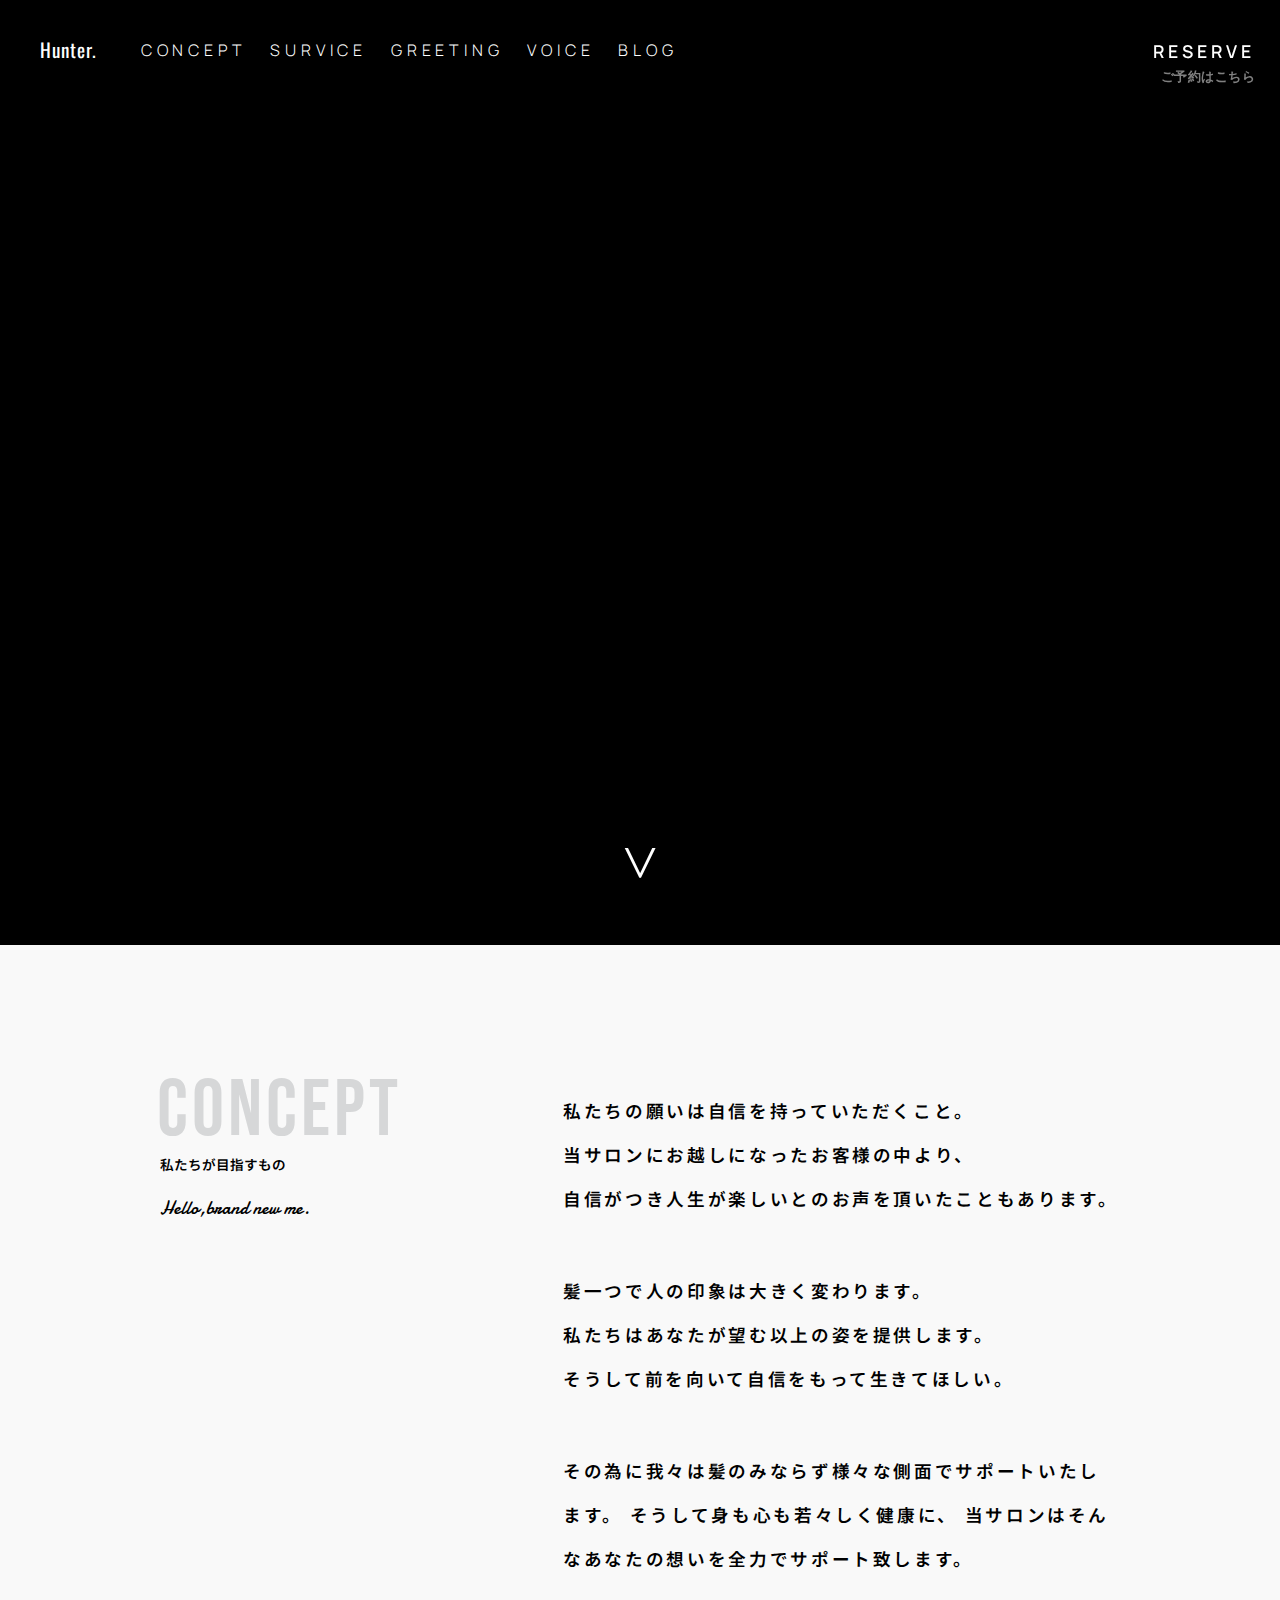
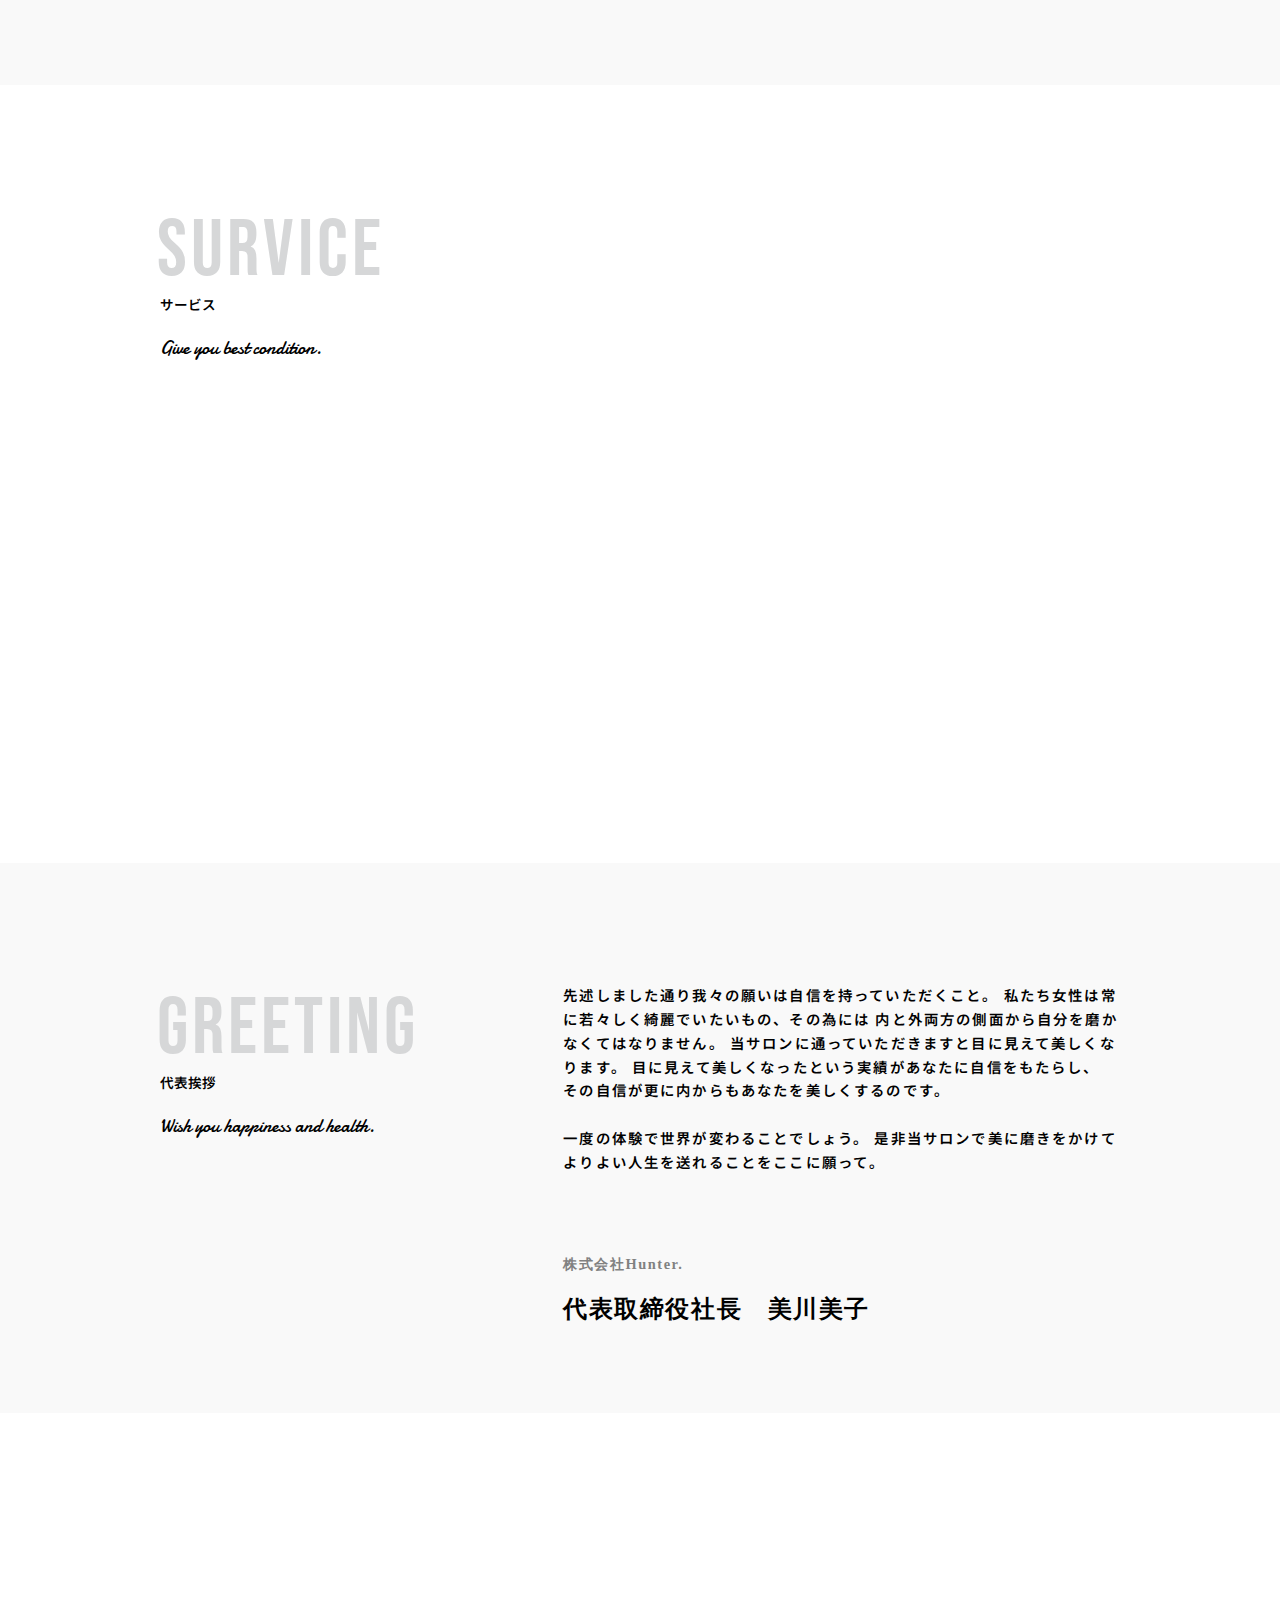
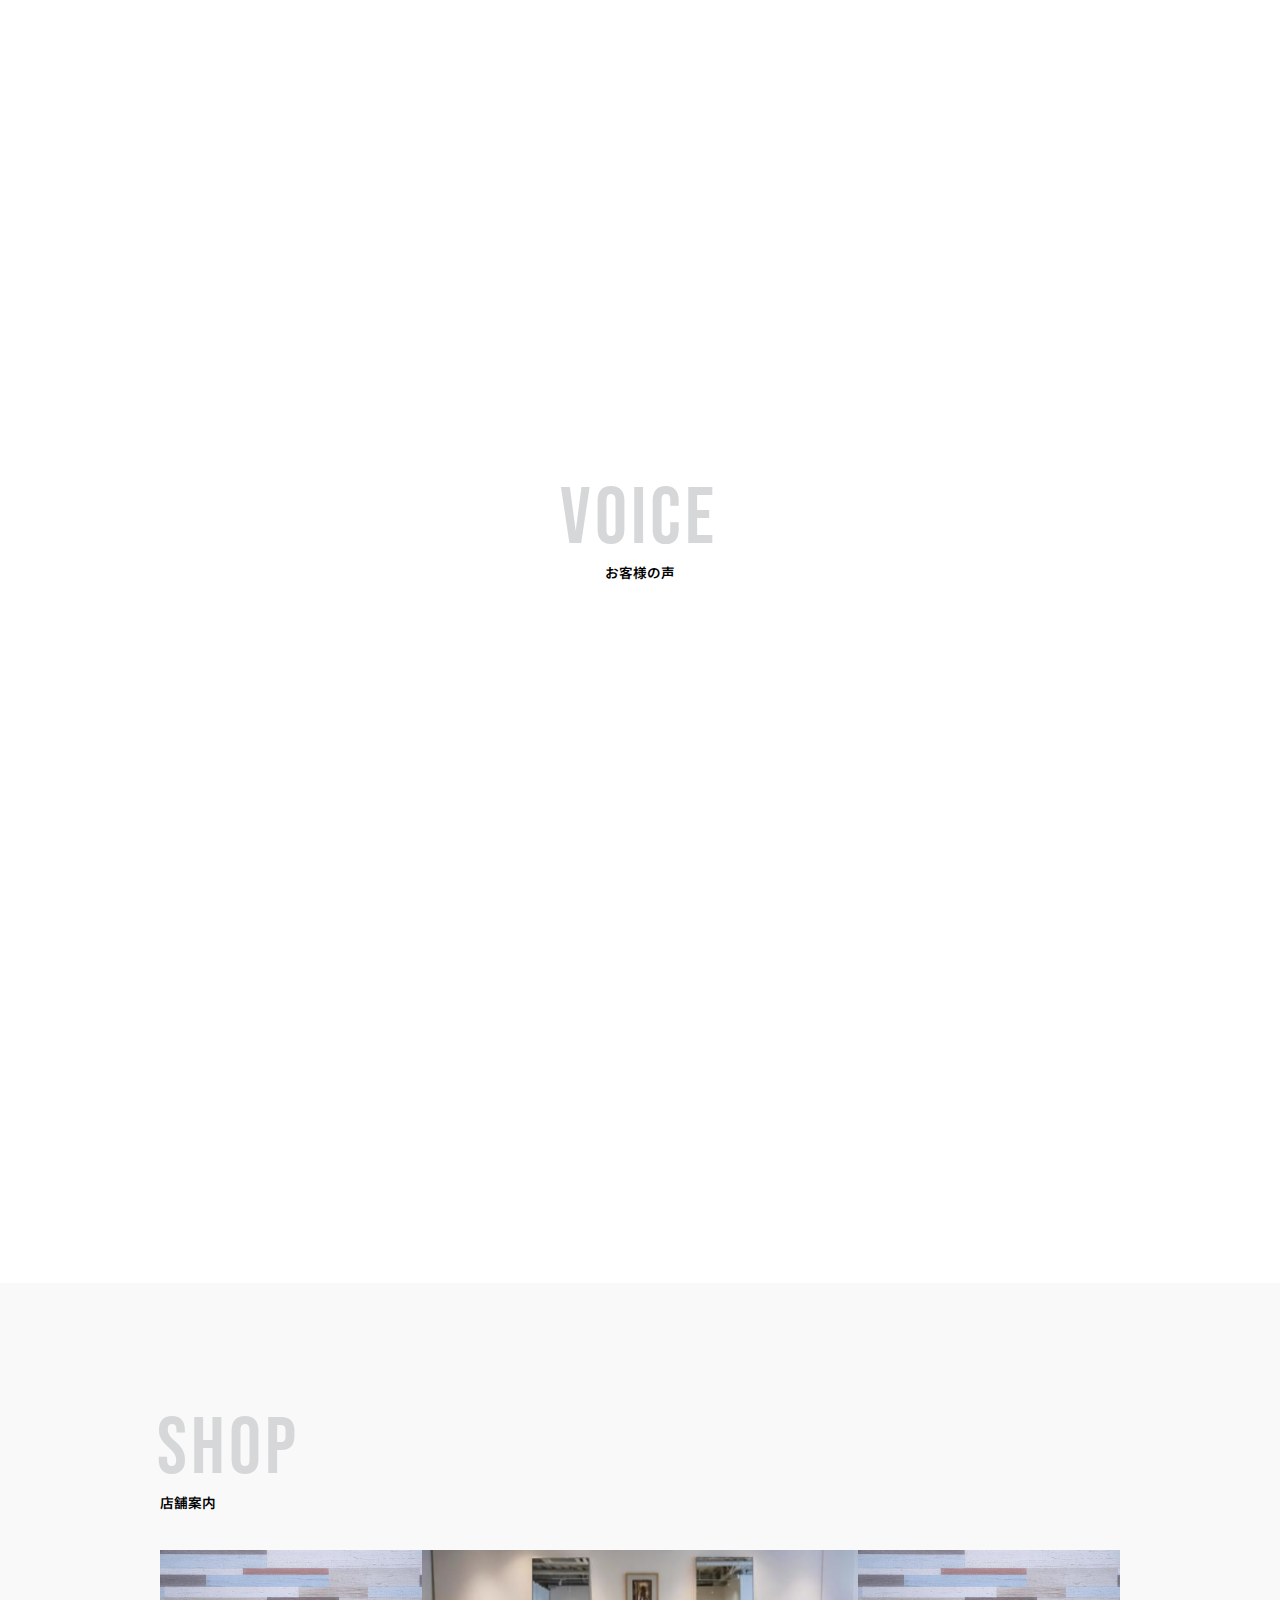
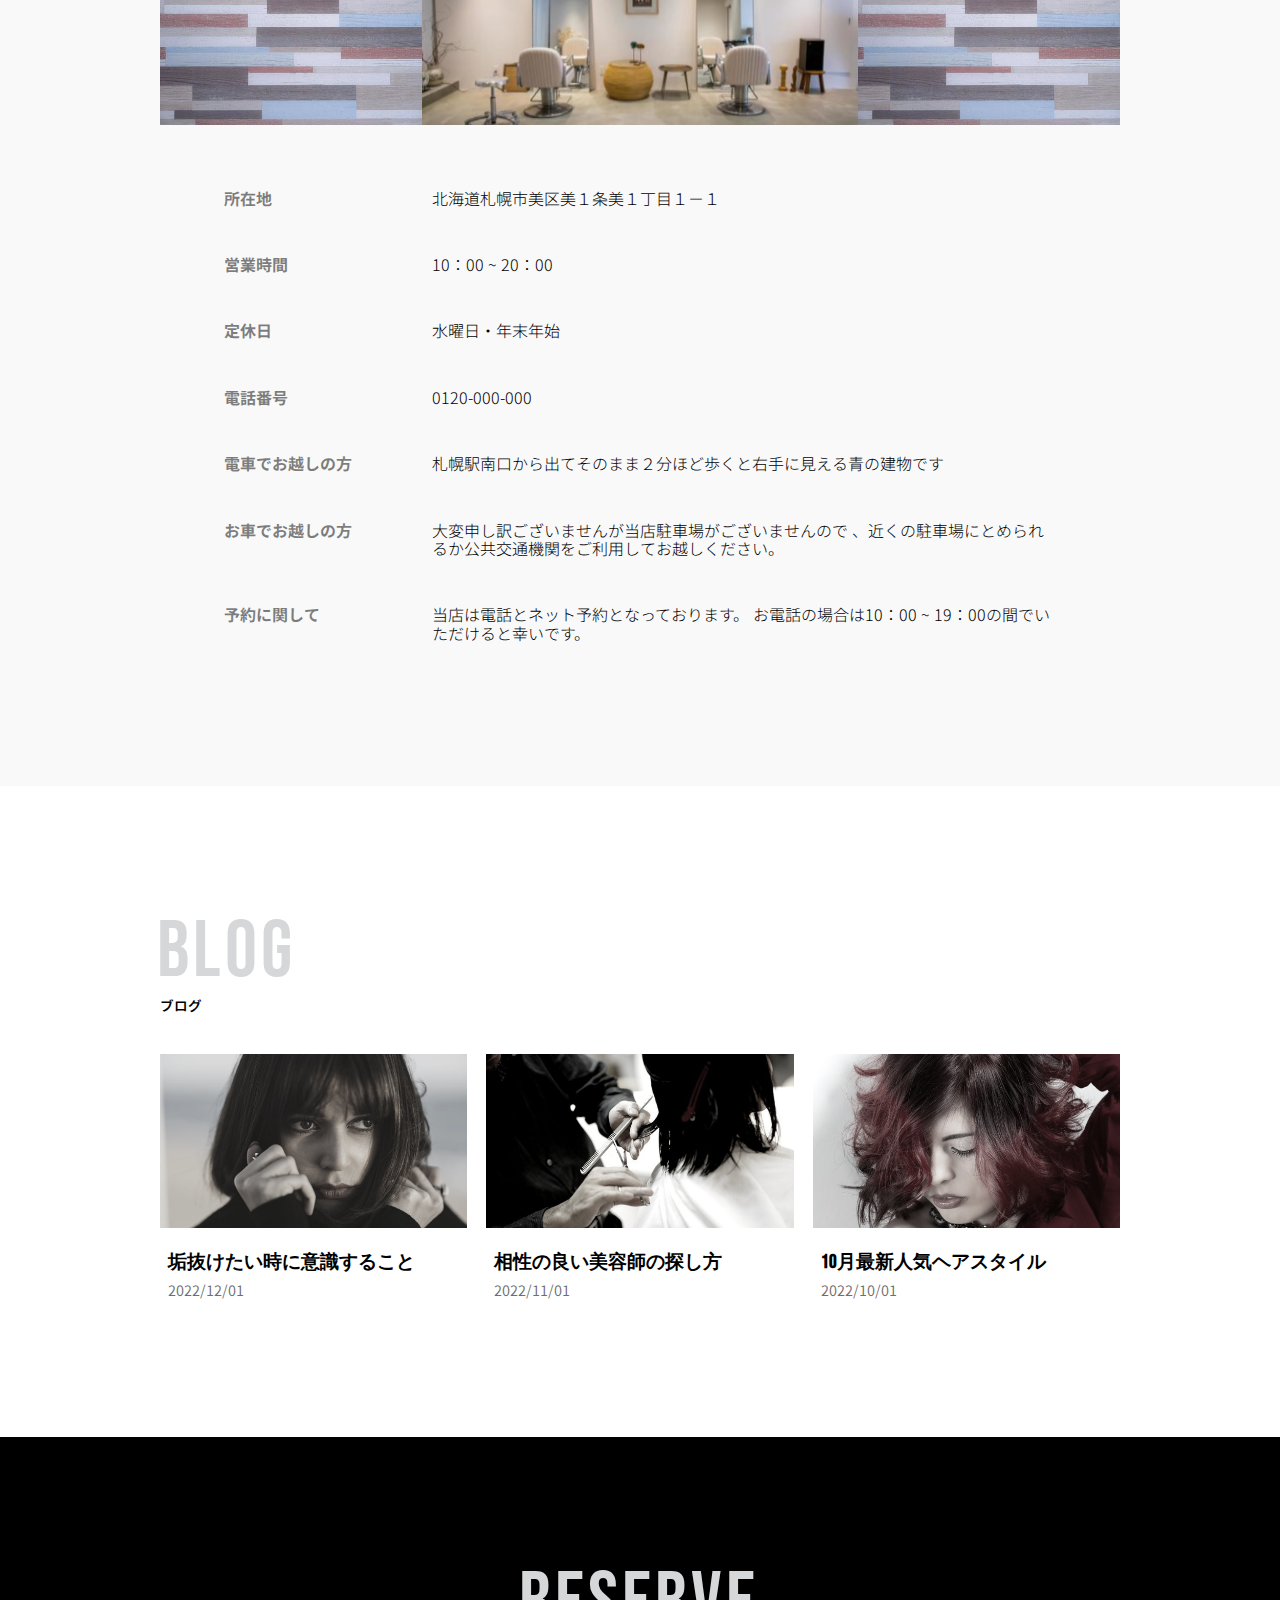
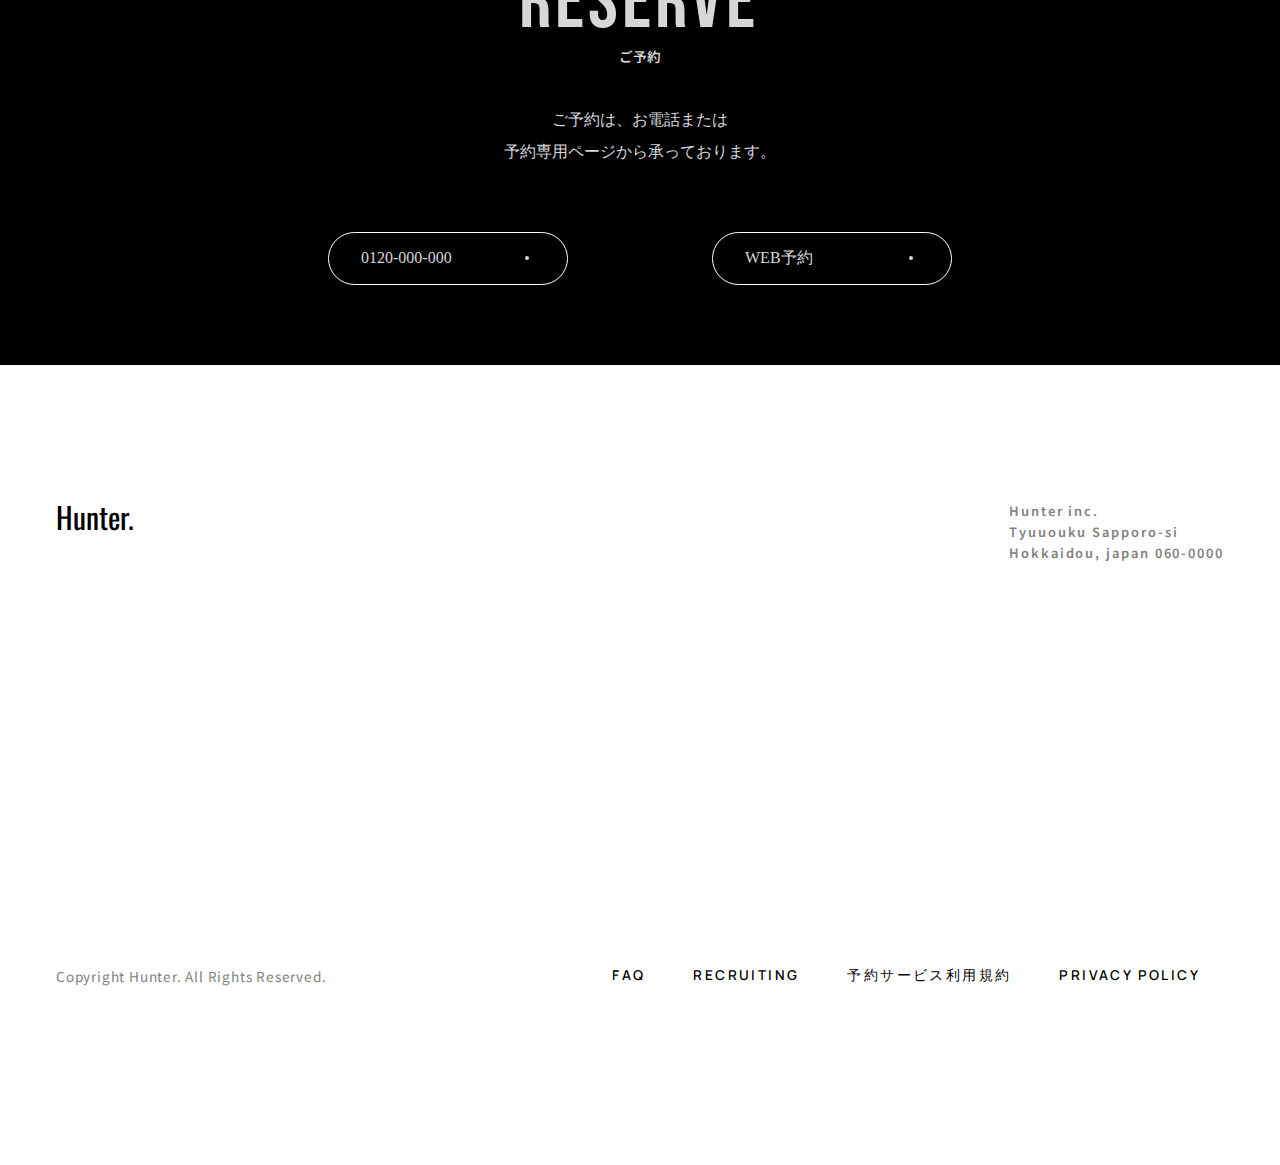
<file: index.html>
<!DOCTYPE html>
<html lang="ja">

<head>
    <meta charset="UTF-8">
    <meta http-equiv="X-UA-Compatible" content="IE=edge">
    <meta name="viewport" content="width=device-width, initial-scale=1.0">
    <link rel="stylesheet" href="style.css">
    <link rel="stylesheet" href="reset.css">
    <!-- google fonts -->
    <link rel="preconnect" href="https://fonts.googleapis.com">
    <link rel="preconnect" href="https://fonts.gstatic.com" crossorigin>
    <link href="https://fonts.googleapis.com/css2?family=Manrope:wght@200&display=swap" rel="stylesheet">
    <link href="https://fonts.googleapis.com/css2?family=Oswald&display=swap" rel="stylesheet">
    <link href="https://fonts.googleapis.com/css2?family=Damion&display=swap" rel="stylesheet">
    <link href="https://fonts.googleapis.com/css2?family=Bebas+Neue&display=swap" rel="stylesheet">
    <link href="https://fonts.googleapis.com/css2?family=Noto+Sans+JP:wght@300&display=swap" rel="stylesheet">
    <link href="https://fonts.googleapis.com/css2?family=Bebas+Neue&display=swap" rel="stylesheet">
    <!-- JQuery CDN -->
    <script src="https://code.jquery.com/jquery-3.6.1.min.js"
        integrity="sha256-o88AwQnZB+VDvE9tvIXrMQaPlFFSUTR+nldQm1LuPXQ=" crossorigin="anonymous"></script>
    <title>Hunter.</title>
</head>

<body id="top">
    <header>
        <div class="hd-area">
            <a href="#top" class="hd-title">
                <h2>Hunter.</h2>
            </a>
            <nav>
                <ul class="hd-list">
                    <li><a href="#concept">CONCEPT</a></li>
                    <li><a href="#survice">SURVICE</a></li>
                    <li><a href="#greeting">GREETING</a></li>
                    <li><a href="#voice">VOICE</a></li>
                    <li><a href="#blog">BLOG</a></li>
                </ul>
            </nav>
        </div>
        <div class="scroll-hd">
            <a href="#top" class="scroll-hd-title hd-title">
                <h2>Hunter.</h2>
            </a>
            <nav>
                <ul class="scroll-hd-list hd-list">
                    <li><a href="#concept">CONCEPT</a></li>
                    <li><a href="#survice">SURVICE</a></li>
                    <li><a href="#greeting">GREETING</a></li>
                    <li><a href="#voice">VOICE</a></li>
                    <li><a href="#blog">BLOG</a></li>
                </ul>
            </nav>
        </div>
        <div class="sp-hd">
            <div class="hamburger">
                <!-- onclick="this.classList.toggle('swich')" -->
                <div class="plate plate1" >
                    <svg class="burger" version="1.1" height="100" width="100" viewBox="0 0 100 100">
                        <path class="line line1" d="M 30,65 H 70" />
                        <path class="line line2"
                            d="M 70,50 H 30 C 30,50 18.644068,50.320751 18.644068,36.016949 C 18.644068,21.712696 24.988973,6.5812347 38.79661,11.016949 C 52.604247,15.452663 46.423729,62.711864 46.423729,62.711864 L 50.423729,49.152542 L 50.423729,16.101695" />
                        <path class="line line3"
                            d="M 30,35 H 70 C 70,35 80.084746,36.737688 80.084746,25.423729 C 80.084746,19.599612 75.882239,9.3123528 64.711864,13.559322 C 53.541489,17.806291 54.423729,62.711864 54.423729,62.711864 L 50.423729,49.152542 V 16.101695" />
                    </svg>
                    <svg class="x" version="1.1" height="100" width="100" viewBox="0 0 100 100">
                        <path class="line" d="M 34,32 L 66,68" />
                        <path class="line" d="M 66,32 L 34,68" />
                    </svg>
                </div>
            </div>
            <div class="open-hd">
                <a href="#top" class="open-title">
                    <h2>Hunter.</h2>
                </a>
                <nav class="open-nav">
                    <ul class="open-list">
                    <li><a href="#concept">CONCEPT</a></li>
                    <li><a href="#survice">SURVICE</a></li>
                    <li><a href="#greeting">GREETING</a></li>
                    <li><a href="#voice">VOICE</a></li>
                    <li><a href="#blog">BLOG</a></li>
                    </ul>
                </nav>
            </div>
        </div>
        <a href="./reserve.html" class="triangle-corner">
            <p class="tr-title">RESERVE</p>
            <p><span>ご予約はこちら</span></p>
        </a>
    </header>
    <main>
        <section class="top-wrapper">
            <div class="top-bgimg">
                <div class="bgimg pic1"></div>
                <div class="bgimg pic2"></div>
            </div>
            <div class="top-scroll">
                <p>></p>
            </div>
        </section>
        <!-- cc = concept -->
        <div class="cc-bg">
            <div class="inner">
                <section id="concept" class="cc-area">
                    <div class="cc-left">
                        <div class="cc-title">
                            <h2>CONCEPT</h2>
                            <p>私たちが目指すもの</p>
                        </div>
                        <div class="cc-catchcopy">
                            <p>Hello,brand new me.</p>
                        </div>
                    </div>
                    <div class="cc-right">
                        <p>
                            私たちの願いは自信を持っていただくこと。<br>
                            当サロンにお越しになったお客様の中より、<br>
                            自信がつき人生が楽しいとのお声を頂いたこともあります。
                        </p>
                        <p>
                            髪一つで人の印象は大きく変わります。<br>
                            私たちはあなたが望む以上の姿を提供します。<br>
                            そうして前を向いて自信をもって生きてほしい。
                        </p>
                        <p>
                            その為に我々は髪のみならず様々な側面でサポートいたします。
                            そうして身も心も若々しく健康に、
                            当サロンはそんなあなたの想いを全力でサポート致します。
                        </p>
                    </div>
                </section>
            </div>
        </div>
        <div class="sv-bg">
            <div class="inner">
                <section id="survice" class="sv-area">
                    <div class="sv-left">
                        <div class="sv-title">
                            <h2>SURVICE</h2>
                            <p>サービス</p>
                        </div>
                        <div class="sv-catchcopy">
                            <p>Give you best condition.</p>
                        </div>
                    </div>
                    <div class="sv-right">
                        <div class="esthe sv-item">
                            <div class="sv-logo">
                                <svg xmlns="http://www.w3.org/2000/svg" width="16" height="16" fill="currentColor"
                                    class="bi bi-flower1" viewBox="0 0 16 16">
                                    <path
                                        d="M6.174 1.184a2 2 0 0 1 3.652 0A2 2 0 0 1 12.99 3.01a2 2 0 0 1 1.826 3.164 2 2 0 0 1 0 3.652 2 2 0 0 1-1.826 3.164 2 2 0 0 1-3.164 1.826 2 2 0 0 1-3.652 0A2 2 0 0 1 3.01 12.99a2 2 0 0 1-1.826-3.164 2 2 0 0 1 0-3.652A2 2 0 0 1 3.01 3.01a2 2 0 0 1 3.164-1.826zM8 1a1 1 0 0 0-.998 1.03l.01.091c.012.077.029.176.054.296.049.241.122.542.213.887.182.688.428 1.513.676 2.314L8 5.762l.045-.144c.248-.8.494-1.626.676-2.314.091-.345.164-.646.213-.887a4.997 4.997 0 0 0 .064-.386L9 2a1 1 0 0 0-1-1zM2 9l.03-.002.091-.01a4.99 4.99 0 0 0 .296-.054c.241-.049.542-.122.887-.213a60.59 60.59 0 0 0 2.314-.676L5.762 8l-.144-.045a60.59 60.59 0 0 0-2.314-.676 16.705 16.705 0 0 0-.887-.213 4.99 4.99 0 0 0-.386-.064L2 7a1 1 0 1 0 0 2zm7 5-.002-.03a5.005 5.005 0 0 0-.064-.386 16.398 16.398 0 0 0-.213-.888 60.582 60.582 0 0 0-.676-2.314L8 10.238l-.045.144c-.248.8-.494 1.626-.676 2.314-.091.345-.164.646-.213.887a4.996 4.996 0 0 0-.064.386L7 14a1 1 0 1 0 2 0zm-5.696-2.134.025-.017a5.001 5.001 0 0 0 .303-.248c.184-.164.408-.377.661-.629A60.614 60.614 0 0 0 5.96 9.23l.103-.111-.147.033a60.88 60.88 0 0 0-2.343.572c-.344.093-.64.18-.874.258a5.063 5.063 0 0 0-.367.138l-.027.014a1 1 0 1 0 1 1.732zM4.5 14.062a1 1 0 0 0 1.366-.366l.014-.027c.01-.02.021-.048.036-.084a5.09 5.09 0 0 0 .102-.283c.078-.233.165-.53.258-.874a60.6 60.6 0 0 0 .572-2.343l.033-.147-.11.102a60.848 60.848 0 0 0-1.743 1.667 17.07 17.07 0 0 0-.629.66 5.06 5.06 0 0 0-.248.304l-.017.025a1 1 0 0 0 .366 1.366zm9.196-8.196a1 1 0 0 0-1-1.732l-.025.017a4.951 4.951 0 0 0-.303.248 16.69 16.69 0 0 0-.661.629A60.72 60.72 0 0 0 10.04 6.77l-.102.111.147-.033a60.6 60.6 0 0 0 2.342-.572c.345-.093.642-.18.875-.258a4.993 4.993 0 0 0 .367-.138.53.53 0 0 0 .027-.014zM11.5 1.938a1 1 0 0 0-1.366.366l-.014.027c-.01.02-.021.048-.036.084a5.09 5.09 0 0 0-.102.283c-.078.233-.165.53-.258.875a60.62 60.62 0 0 0-.572 2.342l-.033.147.11-.102a60.848 60.848 0 0 0 1.743-1.667c.252-.253.465-.477.629-.66a5.001 5.001 0 0 0 .248-.304l.017-.025a1 1 0 0 0-.366-1.366zM14 9a1 1 0 0 0 0-2l-.03.002a4.996 4.996 0 0 0-.386.064c-.242.049-.543.122-.888.213-.688.182-1.513.428-2.314.676L10.238 8l.144.045c.8.248 1.626.494 2.314.676.345.091.646.164.887.213a4.996 4.996 0 0 0 .386.064L14 9zM1.938 4.5a1 1 0 0 0 .393 1.38l.084.035c.072.03.166.064.283.103.233.078.53.165.874.258a60.88 60.88 0 0 0 2.343.572l.147.033-.103-.111a60.584 60.584 0 0 0-1.666-1.742 16.705 16.705 0 0 0-.66-.629 4.996 4.996 0 0 0-.304-.248l-.025-.017a1 1 0 0 0-1.366.366zm2.196-1.196.017.025a4.996 4.996 0 0 0 .248.303c.164.184.377.408.629.661A60.597 60.597 0 0 0 6.77 5.96l.111.102-.033-.147a60.602 60.602 0 0 0-.572-2.342c-.093-.345-.18-.642-.258-.875a5.006 5.006 0 0 0-.138-.367l-.014-.027a1 1 0 1 0-1.732 1zm9.928 8.196a1 1 0 0 0-.366-1.366l-.027-.014a5 5 0 0 0-.367-.138c-.233-.078-.53-.165-.875-.258a60.619 60.619 0 0 0-2.342-.572l-.147-.033.102.111a60.73 60.73 0 0 0 1.667 1.742c.253.252.477.465.66.629a4.946 4.946 0 0 0 .304.248l.025.017a1 1 0 0 0 1.366-.366zm-3.928 2.196a1 1 0 0 0 1.732-1l-.017-.025a5.065 5.065 0 0 0-.248-.303 16.705 16.705 0 0 0-.629-.661A60.462 60.462 0 0 0 9.23 10.04l-.111-.102.033.147a60.6 60.6 0 0 0 .572 2.342c.093.345.18.642.258.875a4.985 4.985 0 0 0 .138.367.575.575 0 0 0 .014.027zM8 9.5a1.5 1.5 0 1 0 0-3 1.5 1.5 0 0 0 0 3z" />
                                </svg>
                            </div>
                            <div class="sv-content">
                                <h2>ESTHE</h2>
                                <p>
                                    リラクゼーション お肌のエステ ボディのエステ 肌質、体質改善
                                    等よりさらなる美を提供いたします。
                                </p>
                            </div>
                        </div>
                        <div class="hair sv-item">
                            <div class="sv-logo">
                                <svg xmlns="http://www.w3.org/2000/svg" width="16" height="16" fill="currentColor"
                                    class="bi bi-scissors" viewBox="0 0 16 16">
                                    <path
                                        d="M3.5 3.5c-.614-.884-.074-1.962.858-2.5L8 7.226 11.642 1c.932.538 1.472 1.616.858 2.5L8.81 8.61l1.556 2.661a2.5 2.5 0 1 1-.794.637L8 9.73l-1.572 2.177a2.5 2.5 0 1 1-.794-.637L7.19 8.61 3.5 3.5zm2.5 10a1.5 1.5 0 1 0-3 0 1.5 1.5 0 0 0 3 0zm7 0a1.5 1.5 0 1 0-3 0 1.5 1.5 0 0 0 3 0z" />
                                </svg>
                            </div>
                            <div class="sv-content">
                                <h2>HAIR</h2>
                                <p>
                                    ご希望の髪型、髪色以外にもこちらからお客様に適した
                                    髪型等をご提案させていただくことも可能です。
                                </p>
                            </div>
                        </div>
                        <div class="nail sv-item">
                            <div class="sv-logo">
                                <svg xmlns="http://www.w3.org/2000/svg" width="16" height="16" fill="currentColor"
                                    class="bi bi-droplet" viewBox="0 0 16 16">
                                    <path fill-rule="evenodd"
                                        d="M7.21.8C7.69.295 8 0 8 0c.109.363.234.708.371 1.038.812 1.946 2.073 3.35 3.197 4.6C12.878 7.096 14 8.345 14 10a6 6 0 0 1-12 0C2 6.668 5.58 2.517 7.21.8zm.413 1.021A31.25 31.25 0 0 0 5.794 3.99c-.726.95-1.436 2.008-1.96 3.07C3.304 8.133 3 9.138 3 10a5 5 0 0 0 10 0c0-1.201-.796-2.157-2.181-3.7l-.03-.032C9.75 5.11 8.5 3.72 7.623 1.82z" />
                                    <path fill-rule="evenodd"
                                        d="M4.553 7.776c.82-1.641 1.717-2.753 2.093-3.13l.708.708c-.29.29-1.128 1.311-1.907 2.87l-.894-.448z" />
                                </svg>
                            </div>
                            <div class="sv-content">
                                <h2>NAIL</h2>
                                <p>
                                    プロの技によりムラの無い、均一な仕上がり、
                                    難しいデザインもご相談の上ご納得いただける完成をお約束いたします。
                                </p>
                            </div>
                        </div>
                    </div>
                </section>
            </div>
        </div>
        <!-- gt = greeting -->
        <div id="greeting" class="gt-bg">
            <div class="inner">
                <section id="concept" class="gt-area">
                    <div class="gt-left">
                        <div class="gt-title">
                            <h2>GREETING</h2>
                            <p>代表挨拶</p>
                        </div>
                        <div class="gt-catchcopy">
                            <p>Wish you happiness and health.</p>
                        </div>
                    </div>
                    <div class="gt-right">
                        <div class="gt-content">
                            <p>
                                先述しました通り我々の願いは自信を持っていただくこと。
                                私たち女性は常に若々しく綺麗でいたいもの、その為には
                                内と外両方の側面から自分を磨かなくてはなりません。
                                当サロンに通っていただきますと目に見えて美しくなります。
                                目に見えて美しくなったという実績があなたに自信をもたらし、
                                その自信が更に内からもあなたを美しくするのです。<br><br>
                                一度の体験で世界が変わることでしょう。
                                是非当サロンで美に磨きをかけてよりよい人生を送れることをここに願って。
                            </p>
                        </div>
                        <div class="gt-name">
                            <p>
                                <span>株式会社Hunter.</span><br>
                                代表取締役社長　美川美子
                            </p>
                        </div>
                    </div>
                </section>
            </div>
        </div>
        <div class="salon-img">
            <!-- アタッチメント画像オンリー -->
        </div>
        <div class="vc-bg">
            <div class="inner">
                <section id="voice" class="vc-area">
                    <div class="vc-title">
                        <h2>VOICE</h2>
                        <p>お客様の声</p>
                    </div>
                    <div class="vc-content">
                        <ul class="vc-list">
                            <li class="one">
                                <div class="vc-head">
                                    <div class="vc-number">
                                        <p>01</p>
                                    </div>
                                    <div class="vc-head-title">
                                        <p class="vc-upper">お世話になり5年になります</p>
                                        <p class="vc-lower">A.K 様 / 40代</p>
                                    </div>
                                </div>
                                <div class="vc-body">
                                    <p>
                                        こちらのサロンでお世話になり、はや5年が経ちました。
                                        それもスタッフの方々の確かな技術と素晴らしい接客あってこそです。
                                        ちょうどいい距離感を5年も保ち続けてくれているスタッフの方ありがとうございます。
                                    </p>
                                </div>
                            </li>
                            <li class="two">
                                <div class="vc-head">
                                    <div class="vc-number">
                                        <p>02</p>
                                    </div>
                                    <div class="vc-head-title">
                                        <p class="vc-upper">周りの同性から褒められることが増えました</p>
                                        <p class="vc-lower">Y.A 様 / 20代</p>
                                    </div>
                                </div>
                                <div class="vc-body">
                                    <p>
                                        女性の方から褒められることというのはほとんど無かったのですが、
                                        サロンに通い始めてからというものの肌やネイルに至るまで
                                        何したらそんなになるのと聞かれるのが今では誇らしいです。
                                    </p>
                                </div>
                            </li>
                            <li class="three">
                                <div class="vc-head">
                                    <div class="vc-number">
                                        <p>03</p>
                                    </div>
                                    <div class="vc-head-title">
                                        <p class="vc-upper">20代と間違えられることが嬉しいです</p>
                                        <p class="vc-lower">T.K 様 / 30代</p>
                                    </div>
                                </div>
                                <div class="vc-body">
                                    <p>
                                        もう30代も半ばに差し掛かってきた私ではありますが、
                                        初対面の方々には年齢を言うととても驚かれます。
                                        その反応がとてもうれしくて確かな自信につながっています。
                                    </p>
                                </div>
                            </li>
                            <li class="four">
                                <div class="vc-head">
                                    <div class="vc-number">
                                        <p>04</p>
                                    </div>
                                    <div class="vc-head-title">
                                        <p class="vc-upper">同窓会で驚かれました</p>
                                        <p class="vc-lower">H.M 様 / 60代</p>
                                    </div>
                                </div>
                                <div class="vc-body">
                                    <p>
                                        同窓会があるということで半年ほど通ったのですが、
                                        自分でも通い始める前と比べると見違えるようで
                                        案の定同窓会では一番若々しいということで周りに驚かれました。
                                    </p>
                                </div>
                            </li>
                        </ul>
                    </div>
                </section>
            </div>
        </div>
        <!-- sh = shop -->
        <div class="sh-bg">
            <div class="inner">
                <section id="shop" class="sh-area">
                    <div class="sh-title">
                        <h2>SHOP</h2>
                        <p>店舗案内</p>
                    </div>
                    <div class="sh-img">
                        <img class="mv-img" src="./images/salon9.png" alt="サロンの内装">
                        <img class="sp-img" src="./images/salon5.png" alt="サロンの内装">
                    </div>
                    <div class="sh-info">
                        <dl>
                            <dt>所在地</dt>
                            <dd>北海道札幌市美区美１条美１丁目１－１</dd>
                        </dl>
                        <dl>
                            <dt>営業時間</dt>
                            <dd>10：00 ~ 20：00</dd>
                        </dl>
                        <dl>
                            <dt>定休日</dt>
                            <dd>水曜日・年末年始</dd>
                        </dl>
                        <dl>
                            <dt>電話番号</dt>
                            <dd>0120-000-000</dd>
                        </dl>
                        <dl>
                            <dt>電車でお越しの方</dt>
                            <dd>札幌駅南口から出てそのまま２分ほど歩くと右手に見える青の建物です</dd>
                        </dl>
                        <dl>
                            <dt>お車でお越しの方</dt>
                            <dd>
                                大変申し訳ございませんが当店駐車場がございませんので
                                、近くの駐車場にとめられるか公共交通機関をご利用してお越しください。
                            </dd>
                        </dl>
                        <dl>
                            <dt>予約に関して</dt>
                            <dd>
                                当店は電話とネット予約となっております。
                                お電話の場合は10：00 ~ 19：00の間でいただけると幸いです。
                            </dd>
                        </dl>
                    </div>
                </section>
            </div>
        </div>
        <!-- bl = blog -->
        <div class="bl-bg">
            <div class="inner">
                <section id="blog" class="bl-area">
                    <div class="bl-title">
                        <h2>BLOG</h2>
                        <p>ブログ</p>
                    </div>
                    <div class="bl-content">
                        <a href="" class="bl-box">
                            <div class="bl-img">
                                <img src="./images/model2.png" alt="">
                            </div>
                            <div class="bl-lower">
                                <h3>垢抜けたい時に意識すること</h3>
                                <!-- timeタグの属性datepublished（公開日） or datemodified（編集日） -->
                                <time datetime="2022-12-01" itemprop="datepublished">2022/12/01</time>
                            </div>
                        </a>
                        <a href="" class="bl-box">
                            <div class="bl-img">
                                <img src="./images/haircut2.png" alt="">
                            </div>
                            <div class="bl-lower">
                                <h3>相性の良い美容師の探し方</h3>
                                <time datetime="2022-11-01" itemprop="datepublished">2022/11/01</time>
                            </div>
                        </a>
                        <a class="bl-box">
                            <div class="bl-img">
                                <img src="./images/hair2.png" alt="">
                            </div>
                            <div class="bl-lower">
                                <h3>10月最新人気ヘアスタイル</h3>
                                <time datetime="2022-10-01" itemprop="datepublished">2022/10/01</time>
                            </div>
                        </a>
                    </div>
                </section>
            </div>
        </div>
        <!-- rv = reserve -->
        <div class="rv-bg">
            <div class="inner">
                <section id="reserve" class="rv-area">
                    <div class="rv-title">
                        <h2>RESERVE</h2>
                        <p>ご予約</p>
                    </div>
                    <div class="rv-message">
                        <p>
                            ご予約は、お電話または<br>
                            予約専用ページから承っております。
                        </p>
                    </div>
                    <div class="rv-info">
                        <div class="rv-tel">
                            <a href="tel:0120-000-000">
                                0120-000-000
                                <span>
                                    <svg xmlns="http://www.w3.org/2000/svg" width="16" height="16" fill="currentColor" class="bi bi-telephone-forward" viewBox="0 0 16 16">
                                        <path d="M3.654 1.328a.678.678 0 0 0-1.015-.063L1.605 2.3c-.483.484-.661 1.169-.45 1.77a17.568 17.568 0 0 0 4.168 6.608 17.569 17.569 0 0 0 6.608 4.168c.601.211 1.286.033 1.77-.45l1.034-1.034a.678.678 0 0 0-.063-1.015l-2.307-1.794a.678.678 0 0 0-.58-.122l-2.19.547a1.745 1.745 0 0 1-1.657-.459L5.482 8.062a1.745 1.745 0 0 1-.46-1.657l.548-2.19a.678.678 0 0 0-.122-.58L3.654 1.328zM1.884.511a1.745 1.745 0 0 1 2.612.163L6.29 2.98c.329.423.445.974.315 1.494l-.547 2.19a.678.678 0 0 0 .178.643l2.457 2.457a.678.678 0 0 0 .644.178l2.189-.547a1.745 1.745 0 0 1 1.494.315l2.306 1.794c.829.645.905 1.87.163 2.611l-1.034 1.034c-.74.74-1.846 1.065-2.877.702a18.634 18.634 0 0 1-7.01-4.42 18.634 18.634 0 0 1-4.42-7.009c-.362-1.03-.037-2.137.703-2.877L1.885.511zm10.762.135a.5.5 0 0 1 .708 0l2.5 2.5a.5.5 0 0 1 0 .708l-2.5 2.5a.5.5 0 0 1-.708-.708L14.293 4H9.5a.5.5 0 0 1 0-1h4.793l-1.647-1.646a.5.5 0 0 1 0-.708z"/>
                                    </svg>
                                </span>
                            </a>
                        </div>
                        <div class="rv-web">
                            <a href="./reserve.html">
                                WEB予約
                                <span>
                                    <svg xmlns="http://www.w3.org/2000/svg" width="16" height="16" fill="currentColor" class="bi bi-pc-display-horizontal" viewBox="0 0 16 16">
                                        <path d="M1.5 0A1.5 1.5 0 0 0 0 1.5v7A1.5 1.5 0 0 0 1.5 10H6v1H1a1 1 0 0 0-1 1v3a1 1 0 0 0 1 1h14a1 1 0 0 0 1-1v-3a1 1 0 0 0-1-1h-5v-1h4.5A1.5 1.5 0 0 0 16 8.5v-7A1.5 1.5 0 0 0 14.5 0h-13Zm0 1h13a.5.5 0 0 1 .5.5v7a.5.5 0 0 1-.5.5h-13a.5.5 0 0 1-.5-.5v-7a.5.5 0 0 1 .5-.5ZM12 12.5a.5.5 0 1 1 1 0 .5.5 0 0 1-1 0Zm2 0a.5.5 0 1 1 1 0 .5.5 0 0 1-1 0ZM1.5 12h5a.5.5 0 0 1 0 1h-5a.5.5 0 0 1 0-1ZM1 14.25a.25.25 0 0 1 .25-.25h5.5a.25.25 0 1 1 0 .5h-5.5a.25.25 0 0 1-.25-.25Z"/>
                                    </svg>
                                </span>
                            </a>
                        </div>
                    </div>
                </section>
            </div>
        </div>
    </main>
    <footer>
        <div class="ft-upper">
            <div href="#top" class="ft-title">
                <a href="#top"><h2>Hunter.</h2></a>
            </div>
            <div class="ft-address">
                <p>
                    Hunter inc. <br>
                    Tyuuouku Sapporo-si <br>
                    Hokkaidou, japan 060-0000
                </p>
            </div>
        </div>
        <div class="ft-lower">
            <div class="copyright">
                <p>Copyright Hunter. All Rights Reserved.</p>
            </div>
            <nav>
                <ul class="ft-list">
                    <li><a href="">FAQ</a></li>
                    <li><a href="">RECRUITING</a></li>
                    <li><a href="" class="ft-jp">予約サービス利用規約</a></li>
                    <li><a href="">PRIVACY POLICY</a></li>
                </ul>
            </nav>
        </div>
    </footer>
    <script>
        // 画面等の値まとめ(コピペで使用)
        let winTop = $(window).scrollTop();
        let winH =$(window).innerHeight();
        let winW = $(window).width();
        let winBottom = winTop + winH;
        let halfH = winH / 2;
        let winCenter = winTop + halfH;
        let spSize = 600;

        // 下方向のスクロールの時のみheader表示
        $(function () {

            let pos = 0;

            $(window).on('scroll', function () {
                if ($(this).scrollTop() > pos) {
                    $(".scroll-hd").addClass("open");
                    $(".scroll-hd").removeClass("close");
                } else if($(this).scrollTop()+15 < pos) {
        // +15 マウスを一段階スクロールしてもヘッダーが消えないぎりぎりの値
                    $(".scroll-hd").removeClass("open");
                    $(".scroll-hd").addClass("close");
                }
                pos = $(this).scrollTop();
            });
        });


        if (winW <= spSize) {

            let pos = 0;

            $(window).on('scroll', function () {
                if ($(this).scrollTop() < pos) {
                    console.log("up");
                    $(".triangle-corner").addClass("open");
                    $(".triangle-corner").removeClass("close");
                } else if($(this).scrollTop()+15 < pos) {
                    console.log("down");
                    $(".triangle-corner").removeClass("open");
                    $(".triangle-corner").addClass("close");
                }
                pos = $(this).scrollTop();
            });
        }

        // humburger
        $(".plate").on("click",function(){
            $(".open-hd").toggleClass("swich");
            $(".open-title").toggleClass("swich");
            $(".open-list").toggleClass("swich");
            $(".plate1").toggleClass("swich");
        })

        $(".open-list").on("click",function(){
            $(".open-hd").removeClass("swich");
            $(".open-title").removeClass("swich");
            $(".open-list").removeClass("swich");
            $(".plate1").removeClass("swich");
        })

        $(".open-title").on("click",function(){
            $(".open-hd").removeClass("swich");
            $(".open-title").removeClass("swich");
            $(".open-list").removeClass("swich");
            $(".plate1").removeClass("swich");
        })

        // スライドに合わせて出現
        $(window).scroll(function(){

            let winTop = $(window).scrollTop();
            let winH =$(window).innerHeight();
            let halfH = winH / 2;
            let winCenter = winTop + halfH;
            let winBottom = winTop + winH;
            let esthePos = $(".esthe").offset().top +150;
            let hairPos = $(".hair").offset().top +150;
            let nailPos = $(".nail").offset().top +150;
            let onePos = $(".one").offset().top +150;
            let twoPos = $(".two").offset().top +150;
            let threePos = $(".three").offset().top +150;
            let fourPos = $(".four").offset().top +150;

            if(winBottom > esthePos) {
                $(".esthe").addClass("right");
            }

            if(winBottom > hairPos) {
                $(".hair").addClass("right");
            }

            if(winBottom > nailPos) {
                $(".nail").addClass("right");
            }

            if(winBottom > onePos) {
                $(".one").addClass("left");
            }

            if(winBottom > twoPos) {
                $(".two").addClass("right");
            }

            if(winBottom > threePos) {
                $(".three").addClass("left");
            }

            if(winBottom > fourPos) {
                $(".four").addClass("right");
            }
        })

    </script>
</body>

</html>
</file>
<file: style.css>
@charset "utf-8";

html {
    scroll-behavior: smooth;
}

.inner {
    max-width: 1040px;
    margin: 0 auto;
}

header {
    width: 100%;
    overflow: hidden;
    height: 500px;
    position: absolute;
}

.hd-area {
    display: flex;
    position: absolute;
    color: white;
    height: 100px;
    align-items: center;
}

.hd-title {
    font-family: 'Oswald', sans-serif;
    padding-left: 40px;
    padding-right: 16px;
    font-size: 1.2rem;
    letter-spacing: 0.05em;
}

.hd-list {
    display: flex;
    font-family: 'Manrope', sans-serif;
    padding-left: 16px;
}

.hd-list li {
    font-weight: 300;
    text-shadow: 0px 0px 9px rgba(0, 0, 0, 0.8);
}

.hd-list a {
    padding: 4px 8px;
    margin: 0 4px;
    letter-spacing: 0.3em;
    position: relative;
}

.hd-list a::after {
    content: "";
    position: absolute;
    bottom: -4px;
    left: 0;
    height: 1px;
    width: 0;
    background-color: rgb(255, 255, 255);
    transition: 0.6s;
}

.hd-list a:hover::after {
    width: 100%;
}

.scroll-hd-list a::after {
    content: "";
    position: absolute;
    bottom: -4px;
    left: -0.15rem;
    height: 1px;
    width: 0;
    background-color: rgb(0, 0, 0);
    transition: 0.6s;
}

.scroll-hd-list a:hover::after {
    width: 100%;
}

.scroll-hd {
    display: none;
    z-index: 999;
    position: fixed;
    top: 0;
    color: rgb(0, 0, 0);
    background-color: #fff;
    height: 100px;
    align-items: center;
    width: 100%;
}

.scroll-hd.open {
    display: flex;
    animation: hdDown 0.6s ease forwards;
}

.scroll-hd.close {
    animation: hdUp 1s ease forwards;
    display: flex;
}

@keyframes hdUp {
    from {
        transform: translateX(0);
        opacity: 1;
    }

    to {
        transform: translateX(100%);
        opacity: 0;
    }
}

@keyframes hdDown {
    from {
        transform: translateY(-100%);
        opacity: 0;
    }

    to {
        transform: translateY(0%);
        opacity: 1;
    }
}

.scroll-hd-list li {
    text-shadow: none;
}

.sp-hd {
    display: none;
}

.triangle-corner {
    position: fixed;
    top: 40px;
    right: 25px;
    text-align: right;
    z-index: 999;
}

.triangle-corner:hover {
    cursor: pointer;
}

.triangle-corner:hover::after {
    transform: rotate(0deg);
    left: -40px;
}

.triangle-corner:hover p {
    color: #818181;
}

.triangle-corner:hover span {
    color: white;
}

.triangle-corner::after {
    content: "";
    position: absolute;
    bottom: -50px;
    left: -100px;
    background-color: black;
    transform: rotate(41deg);
    width: 500px;
    height: 500px;
    z-index: -1;
    transition: 0.7s;
}

.triangle-corner p {
    color: white;
    font-family: 'Manrope', sans-serif;
    font-size: 1.1rem;
    font-weight: 600;
    letter-spacing: 0.25rem;
    line-height: 1.3em;
    transition: 1s;
}

.triangle-corner span {
    color: gray;
    font-size: 0.8rem;
    letter-spacing: 0.03rem;
    transition: 1s;
}

.top-wrapper {
    overflow: hidden;
}

.top-bgimg {
    position: relative;
    width: 100vw;
    height: 105vh;
    margin: auto;
    overflow: hidden;
    background-repeat: no-repeat;
    background-color: black;
    z-index: -1;
}

.bgimg {
    position: absolute;
    top: 0;
    left: 0;
    bottom: 0;
    right: 0;
    opacity: 0;
    background-repeat: no-repeat;
    background-size: cover;
    background-attachment: fixed;
    background-position: 50% 50%;
    animation: bgAnime 10s linear 0s infinite;
}

.bgimg.pic1 {
    background-image: url(./images/salon3.png);
}

.bgimg.pic2 {
    background-image: url(./images/towel1.png);
    animation-delay: 5s;
}

@keyframes bgAnime {
    0% {
        opacity: 0;
    }
    10% {
        opacity: 1;
    }
    40% {
        opacity: 1;
    }
    50% {
        opacity: 0;
    }
    100% { opacity: 0 }
}

.top-scroll {
    position: absolute;
    font-size: 4rem;
    color: white;
    bottom: 0px;
    left: 50%;
    transform: translate(-50%, 0%) rotate(90deg);
    animation: scrollAnime 4s infinite;
    font-family: serif;
}

@keyframes scrollAnime {
    0% {
        transform: translate(-50%, 25%) rotate(90deg);
    }

    50% {
        transform: translate(-50%, 0%) rotate(90deg);
    }

    100% {
        transform: translate(-50%, 25%) rotate(90deg);
    }
}

/* ↓jQueryの動き一覧 */

.left {
    animation-name: leftIn;
    animation-duration: 1s;
    animation-fill-mode: forwards;
}

@keyframes leftIn {
    0% {
        transform: translateX(-80px);
        opacity: 0;
    }

    100% {
        transform: translateX(0%);
        opacity: 1;
    }
}

.right {
    animation-name: rightIn;
    animation-duration: 1s;
    animation-fill-mode: forwards;
}

@keyframes rightIn {
    0% {
        transform: translateX(80px);
        opacity: 0;
    }

    100% {
        transform: translateX(0%);
        opacity: 1;
    }
}

/* ↑jQueryの動き一覧 */

.cc-bg {
    width: 100%;
    overflow: hidden;
    background-color: rgba(66, 68, 69, 0.03);
}

.cc-area {
    width: 100%;
    display: flex;
    justify-content: space-between;
    padding: 120px 40px 80px;
}

.cc-left {
    width: 38%;
}

.cc-title h2 {
    font-family: 'Bebas Neue', cursive;
    font-size: 5rem;
    font-weight: 400;
    color: #d6d7d8;
    line-height: 1.15;
    margin-left: -3px;
    letter-spacing: 0.05em;
}

.cc-title p {
    font-family: 'Noto Sans JP', sans-serif;
    font-size: 0.85rem;
    font-weight: 600;
}

.cc-catchcopy {
    font-family: 'Damion', cursive;
    margin-top: 24px;
    font-size: 1.2rem;
}

.cc-right {
    width: 58%;
}

.cc-right p {
    padding: 24px 0;
    line-height: 2.5em;
    font-size: 1.1rem;
    letter-spacing: 0.15em;
    font-family: 'Noto Sans JP', sans-serif;
    font-weight: 600;
}

.sv-area {
    width: 100%;
    display: flex;
    justify-content: space-between;
    padding: 120px 40px 80px;
}

.sv-left {
    width: 38%;
}

.sv-title h2 {
    font-family: 'Bebas Neue', cursive;
    font-size: 5rem;
    font-weight: 400;
    color: #d6d7d8;
    line-height: 1.15;
    margin-left: -3px;
    letter-spacing: 0.05em;
}

.sv-title p {
    font-family: 'Noto Sans JP', sans-serif;
    font-size: 0.85rem;
    font-weight: 600;
}

.sv-catchcopy {
    font-family: 'Damion', cursive;
    margin-top: 24px;
    font-size: 1.2rem;
}

.sv-right {
    width: 58%;
}

.sv-item {
    display: flex;
    margin: 40px 0;
}

.esthe {
    opacity: 0;
}

.esthe.right {
    animation-name: rightIn;
    animation-duration: 1s;
    animation-fill-mode: forwards;
}

.hair {
    opacity: 0;
}

.hair.right {
    animation-name: rightIn;
    animation-duration: 1s;
    animation-fill-mode: forwards;
    animation-delay: 0.2s;
}

.nail {
    opacity: 0;
}

.nail.right {
    animation-name: rightIn;
    animation-duration: 1s;
    animation-fill-mode: forwards;
    animation-delay: 0.4s;
}

.sv-content {
    padding: 24px;
    padding-right: 8px;
}

.sv-content h2 {
    font-family: 'Bebas Neue', cursive;
    padding-bottom: 16px;
    font-size: 2rem;
}

.sv-content p {
    font-size: 0.9rem;
    letter-spacing: 0.1em;
}

.sv-logo {
    width: 15%;
    border-right: 1px solid black;
    padding: 20px 0 64px;
}

.sv-content {
    width: 80%;
}

.sv-logo svg {
    width: 40px;
    height: 40px;
}

.gt-bg {
    width: 100%;
    overflow: hidden;
    background-color: rgba(66, 68, 69, 0.03);
}

.gt-area {
    width: 100%;
    display: flex;
    justify-content: space-between;
    padding: 120px 40px 80px;
}

.gt-left {
    width: 38%;
}

.gt-title h2 {
    font-family: 'Bebas Neue', cursive;
    font-size: 5rem;
    font-weight: 400;
    color: #d6d7d8;
    line-height: 1.15;
    margin-left: -3px;
    letter-spacing: 0.05em;
}

.gt-title p {
    font-family: 'Noto Sans JP', sans-serif;
    font-size: 0.85rem;
    font-weight: 600;
}

.gt-catchcopy {
    font-family: 'Damion', cursive;
    margin-top: 24px;
    font-size: 1.2rem;
}

.gt-right {
    width: 58%;
}

.gt-content {
    font-family: 'Noto Sans JP', sans-serif;
    font-weight: 600;
    font-size: 0.9rem;
    letter-spacing: 0.15em;
    line-height: 1.65em;
}

.gt-name {
    margin-top: 64px;
}

.gt-name p {
    font-family: serif;
    font-size: 1.5rem;
    font-weight: 600;
    line-height: 2em;
    letter-spacing: 0.065em;
}

.gt-name span {
    font-size: 0.9rem;
    line-height: 1em;
    color: #818181;
}

.salon-img {
    height: 60vh;
    width: 100%;
    background-attachment: fixed;
    background-image: url(./images/feet1.png);
    background-size: cover;
}

.vc-area {
    width: 100%;
    padding: 120px 40px 80px;
}

.vc-title {
    text-align: center;
    padding-bottom: 80px;
}

.vc-title h2 {
    font-family: 'Bebas Neue', cursive;
    font-size: 5rem;
    font-weight: 400;
    color: #d6d7d8;
    line-height: 1.15;
    margin-left: -3px;
    letter-spacing: 0.05em;
}

.vc-title p {
    font-family: 'Noto Sans JP', sans-serif;
    font-size: 0.85rem;
    font-weight: 600;
}

.vc-content {
    margin-top: 0px;
}

.vc-list {
    display: flex;
    flex-wrap: wrap;
    justify-content: space-between;
}

.vc-list li {
    width: 48%;
    margin-top: 64px;
}

.one {
    opacity: 0;
}

.one.left {
    animation-name: leftIn;
    animation-duration: 1s;
    animation-fill-mode: forwards;
}

.two {
    opacity: 0;
}

.two.right {
    animation-name: rightIn;
    animation-duration: 1s;
    animation-fill-mode: forwards;
    animation-delay: 0.4s;
}

.three {
    opacity: 0;
}

.three.left {
    animation-name: leftIn;
    animation-duration: 1s;
    animation-fill-mode: forwards;
}

.four {
    opacity: 0;
}

.four.right {
    animation-name: rightIn;
    animation-duration: 1s;
    animation-fill-mode: forwards;
    animation-delay: 0.4s;
}

.vc-head-title {
    margin-bottom: 24px;
    font-family: 'Noto Sans JP', sans-serif;
}

.vc-number {
    position: relative;
    font-size: 1.8rem;
    color: #424445;
    font-family: 'Bebas Neue', cursive;
    letter-spacing: 0.1em;
}

.vc-number::after {
    position: absolute;
    left: 40px;
    top: -8px;
    content: "";
    width: 1px;
    height: 88px;
    transform: rotate(45deg);
    background-color: #424445;
}

.vc-upper {
    padding: 8px 0 4px 64px;
    font-size: 1.2rem;
    font-weight: 900;
}

.vc-lower {
    font-size: 0.85rem;
    padding-left: 64px;
}

.vc-body {
    font-family: 'Noto Sans JP', sans-serif;
    padding: 8px;
    line-height: 1.5rem;
}

.sh-bg {
    width: 100%;
    overflow: hidden;
    background-color: rgba(66, 68, 69, 0.03);
}

.sh-area {
    width: 100%;
    padding: 120px 40px 80px;
}

.sh-title h2 {
    font-family: 'Bebas Neue', cursive;
    font-size: 5rem;
    font-weight: 400;
    color: #d6d7d8;
    line-height: 1.15;
    margin-left: -3px;
    letter-spacing: 0.05em;
}

.sh-title p {
    font-family: 'Noto Sans JP', sans-serif;
    font-size: 0.85rem;
    font-weight: 600;
}

.sh-img {
    width: 100%;
    margin-top: 40px;
}

.sh-img img {
    width: 100%;
}

.sp-img {
    display: none;
}

.sh-info {
    padding: 40px;
    font-family: 'Noto Sans JP', sans-serif;
}

.sh-info dl {
    display: flex;
    justify-content: space-between;
    padding: 24px;
}

.sh-info dt {
    width: 20%;
    color: #00000081;
}

.sh-info dd {
    width: 75%;
    font-weight: 300;
}

.sh-info dd a {
    text-decoration: underline;
}

.bl-area {
    width: 100%;
    padding: 120px 40px 80px;
}

.bl-title h2 {
    font-family: 'Bebas Neue', cursive;
    font-size: 5rem;
    font-weight: 400;
    color: #d6d7d8;
    line-height: 1.15;
    margin-left: -3px;
    letter-spacing: 0.05em;
}

.bl-title p {
    font-family: 'Noto Sans JP', sans-serif;
    font-size: 0.85rem;
    font-weight: 600;
}

.bl-content {
    width: 100%;
    display: flex;
    justify-content: space-between;
    padding: 40px 0;
}

.bl-box {
    width: 32%;
    cursor: pointer;
}

.bl-box:hover .bl-lower::after {
    transform: rotate(35deg) scale(5);
}

.bl-img {
    width: 100%;
    overflow: hidden;
}

.bl-img img {
    width: 100%;
    transition: 0.5s;
    filter: grayscale(0.8);
}

.bl-box:hover .bl-img img {
    transform: scale(1.05);
    filter: none;
}

.bl-lower {
    padding: 16px 8px;
    position: relative;
    overflow: hidden;
}

.bl-lower::after {
    content: "";
    position: absolute;
    top: 80px;
    left: -400px;
    background-color: #d6d7d8;
    height: 200%;
    width: 200%;
    transform: rotate(35deg);
    z-index: -1;
    transition: 1s;
}

.bl-lower h3 {
    font-family: 'Bebas Neue', cursive;
    font-size: 1.2rem;
    font-weight: 600;
    line-height: 2em;
}

.bl-lower time {
    font-family: 'Noto Sans JP', sans-serif;
    font-size: 0.9rem;
    color: #00000094;
}

.rv-bg {
    width: 100%;
    overflow: hidden;
    background-color: rgb(0, 0, 0);
}

.rv-area {
    width: 100%;
    padding: 120px 40px 80px;
    color: #d6d7d8;
}

.rv-title {
    text-align: center;
}

.rv-title h2 {
    font-family: 'Bebas Neue', cursive;
    font-size: 5rem;
    font-weight: 400;
    color: #d6d7d8;
    line-height: 1.15em;
    margin-left: -3px;
    letter-spacing: 0.05em;
}

.rv-title p {
    font-family: 'Noto Sans JP', sans-serif;
    font-size: 0.85rem;
    font-weight: 600;
    color: #d6d7d8;
}

.rv-message {
    text-align: center;
    padding-top: 40px;
    padding-bottom: 64px;
}

.rv-message p {
    line-height: 2rem;
}

.rv-info {
    display: flex;
    width: 80%;
    margin: 0 auto;
    justify-content: space-around;
}

.rv-info a {
    position: relative;
    display: block;
    padding: 16px 32px;
    border: 1px solid white;
    border-radius: 100px;
    width: 15rem;
    overflow: hidden;
    z-index: 1;
}

.rv-info a::after {
    content: "";
    position: absolute;
    top: 50%;
    right: 15%;
    transform: translate(-50% , -50%);
    border-radius: 50%;
    width: 4px;
    height: 4px;
    background-color: #d6d7d8;
    transition: 1.2s;
    z-index: -1;
}

.rv-info a span {
    position: absolute;
    top: 50%;
    right: 15%;
    transform: translate(-50% , -50%);
    transition: 1s;
    opacity: 0;
}

.rv-info a:hover {
    color: black;
    font-weight: 300;
    border: 1px solid rgba(0, 0, 0, 0);
}

.rv-info a:hover::after {
    transform: translateX(-2000%) scale(150);
}

.rv-info a:hover span {
    opacity: 1;
}

footer {
    height: calc(100vh - 100px);
    padding: 15vh 56px 20vh;
}

.ft-upper {
    display: flex;
    justify-content: space-between;
    width: 100%;
    height: 70%;
}

.ft-title h2 {
    font-family: 'Oswald', sans-serif;
    font-size: 1.85rem;
}

.ft-address p {
    font-size: 0.8rem;
    color: #818181;
    font-family: 'Noto Sans JP', sans-serif;
    letter-spacing: 0.15em;
    line-height: 1.65em;
    font-weight: 600;
}

.ft-lower {
    width: 100%;
    height: 30%;
    display: flex;
    justify-content: space-between;
    align-items: flex-end;
}

.ft-list {
    display: flex;
}

.copyright {
    font-family: 'Noto Sans JP', sans-serif;
    font-size: 0.85rem;
    color: #818181;
    letter-spacing: 0.05rem;
}

.ft-list a {
    padding: 8px 24px;
    letter-spacing: 0.15rem;
    font-family: 'Manrope', sans-serif;
    font-size: 0.85rem;
    color: #000000;
    font-weight: 600;
}

.ft-jp {
    font-weight: 100 !important;
}

@media screen and (max-width : 960px) {

    .hd-list {
        display: none;
    }

    .scroll-hd.open {
        display: none;
    }

    .scroll-hd {
        display: none;
    }

    .scroll-hd.close {
        display: none;
    }

    .salon-img {
        background-position: 20% 20%;
        background-repeat: no-repeat;
    }
}

@media screen and (max-width : 600px) {

    .hd-area {
        height: 64px;
    }

    /* open-header */

    .sp-hd {
        display: block;
        cursor: pointer;
    }

    .open-hd {
        position: fixed;
        top: 0;
        right: -120%;
        width: 100vw;
        height: 100vh;
        padding: 16px;
        background-color: rgba(255, 255, 255, 0);
        transition: 0.6s;
        z-index: 999;
    }

    .open-hd.swich {
        right: 0;
    }

    @keyframes fadeAnime {
        0% {
            opacity: 0;
        }

        50% {
            opacity: 0;
        }

        100% {
            opacity: 1;
        }
    }

    .open-hd::after {
        width: 1px;
        height: 1px;
        border-radius: 50%;
        content: "";
        position: fixed;
        top: 5vw;
        right: 5vw;
        background-color: #fff;
        transition: 0.8s;
        z-index: -1;
        opacity: 1;
        right: -50px;
    }

    .open-hd.swich::after {
        padding: 16px;
        transform: scale(800);
        opacity: 1;
        right: 0;
    }

    .open-title {
        font-size: 1.5rem;
        font-family: 'Oswald', sans-serif;
        margin-top: 10vh;
    }

    .open-title.swich {
        animation-name: fadeAnime;
        animation-duration: 1.2s;
    }

    .open-list {
        font-family: 'Manrope', sans-serif;
        margin-top: 32px;
    }

    .open-list.swich {
        animation-name: fadeAnime;
        animation-duration: 1.5s;
    }

    .open-list li {
        padding: 4vh 8vh 2vh 0;
        text-align: right;
        border-bottom: 1px solid black;
        margin-left: 20vw;
    }

    .open-list a {
        padding: 8px;
    }

    /* ハンバーガーのボタン test */

    .sp-hd svg {
        position: fixed;
        top: 5vw;
        right: 5vw;
        width: 40px;
        height: 40px;
        border-radius: 5px;
        cursor: pointer;
        z-index: 9999;
    }

    .plate {
        height: 41px;
        width: 41px;
    }

    .x {
        transform: scale(0);
        transition: transform 400ms;
        border-radius: 15px;
    }

    .line {
        fill: none;
        stroke: rgb(0, 0, 0);
        stroke-width: 6px;
        stroke-linecap: round;
        stroke-linejoin: round;
        transform-origin: 50%;
        transition: stroke-dasharray 500ms 200ms, stroke-dashoffset 500ms 200ms,
            transform 500ms 200ms;
    }

    .x .line {
        stroke-width: 5.5px;
    }

    .plate1 .line2 {
        stroke-dasharray: 40 200;
        stroke-dashoffset: 0px;
    }

    .plate1 .line3 {
        stroke-dasharray: 40 179;
        stroke-dashoffset: 0px;
    }

    .swich .line {
        transition: stroke-dasharray 500ms, stroke-dashoffset 500ms, transform 500ms;
    }

    .swich.plate1 .line1 {
        transform: scale(0, 1);
        transition: transform 500ms 100ms;
    }

    .swich.plate1 .line2 {
        stroke-dasharray: 5px 200;
        stroke-dashoffset: -164px;
    }

    .swich.plate1 .line3 {
        stroke-dasharray: 5px 179;
        stroke-dashoffset: -142px;
    }

    .swich .x {
        transform: scale(1);
        transition: transform 400ms 350ms;
    }

    /* test */


    .hd-title {
        padding-left: 16px;
    }

    .top-wrapper {
        height: 100vw;
    }

    .top-scroll {
        display: none;
    }

    .bgimg.pic1 {
        background-image: url(./images/sizingsalon.png);
    }

    .bgimg.pic2 {
        background-image: url(./images/sizingtowel.png);
    }

    .triangle-corner {
        top: auto;
        bottom: 1.5vh;
        right: 12px;
    }

    .triangle-corner::after {
        transform: rotate(0);
        width: 140px;
        height: 75px;
        bottom: -2vh;
        left: -16px;
    }

    .triangle-corner.open {
        animation: hdDown 0.6s ease forwards;
    }

    .triangle-corner.close {
        animation: hdUp 1s ease forwards;
    }

    .cc-area {
        display: block;
        /* padding 調整 */
        padding-left: 24px;
        padding-right: 24px;
    }

    .cc-left {
        width: 100%;
    }

    .cc-right {
        width: 100%;
    }

    .cc-right p {
        letter-spacing: 0.05em;
        line-height: 1.65rem;
        font-size: 0.9rem;
    }

    .cc-right br {
        display: none;
    }

    .sv-area {
        display: block;
        padding: 80px 40px 40px;
    }

    .sv-left {
        width: 100%;
    }

    .sv-right {
        width: 100%;
    }

    .sv-item {
        width: 100%;
    }

    .sv-logo {
        padding-right: 16px;
        width: 20%;
    }

    .sv-content {
        padding: 12px;
        padding-right: 0;
    }

    .gt-area {
        display: block;
        padding: 80px 40px 40px;
    }

    .gt-left {
        width: 100%;
    }

    .gt-right {
        width: 100%;
    }

    .gt-content {
        margin-top: 32px;
    }

    .gt-name p {
        font-size: 1.2rem;
    }

    .vc-area {
        padding: 80px 40px 40px;
    }

    .vc-title {
        padding-bottom: 40px;
    }

    .vc-list li {
        width: 100%;
    }

    .vc-head-title {
        margin-bottom: 12px;
    }

    .vc-body {
        padding: 0;
    }

    .vc-upper {
        padding-top: 0px;
        padding-left: 40px;
    }

    .vc-number {
        font-size: 1.5rem;
    }

    .vc-number::after {
        height: 64px;
        left: 32px;
    }

    .vc-lower {
        padding-left: 40px;
    }

    .sh-area {
        padding: 80px 40px 40px;
    }

    .sh-info {
        padding: 0;
    }

    .sh-info dl {
        display: block;
        padding: 24px 0;
    }

    .sh-info dt {
        width: 100%;
        padding-bottom: 12px;
        font-weight: 600;
    }

    .sh-info dd {
        width: 100%;

    }

    .sh-img {
        margin-top: 24px;
    }

    .mv-img {
        display: none;
    }

    .sp-img {
        display: block;
    }

    .bl-content {
        display: block;
    }

    .bl-box {
        display: block;
        margin-bottom: 40px;
        width: 100%;
    }

    .rv-area {
        padding: 80px 40px 40px;
    }

    .rv-info {
        display: block;
    }

    .rv-info a {
        margin: 16px auto;
        width: 12rem;
        padding: 16px;
    }

    footer {
        height: 100vh;
        padding: 10vh 24px 8vh;
    }

    .ft-upper {
        display: block;
    }

    .ft-address p {
        margin-top: 5vh;
    }

    .ft-list {
        display: block;
        text-align: right;
        padding-bottom: 5vh;
    }

    .ft-list a {
        display: block;
        padding: 12px 0;
        letter-spacing: 0.35em;
    }

    .ft-lower {
        flex-direction: column-reverse;
    }

    .copyright {
        width: 100%;
        text-align: left;
    }
}

@media screen and (max-width : 450px) {


    .bgimg {
        background-size: contain;
        background-position: 0% 0%;
    }

    .top-bgimg {
        height: 100%;
    }

    .salon-img {
        width: 100%;
    }
}
</file>
